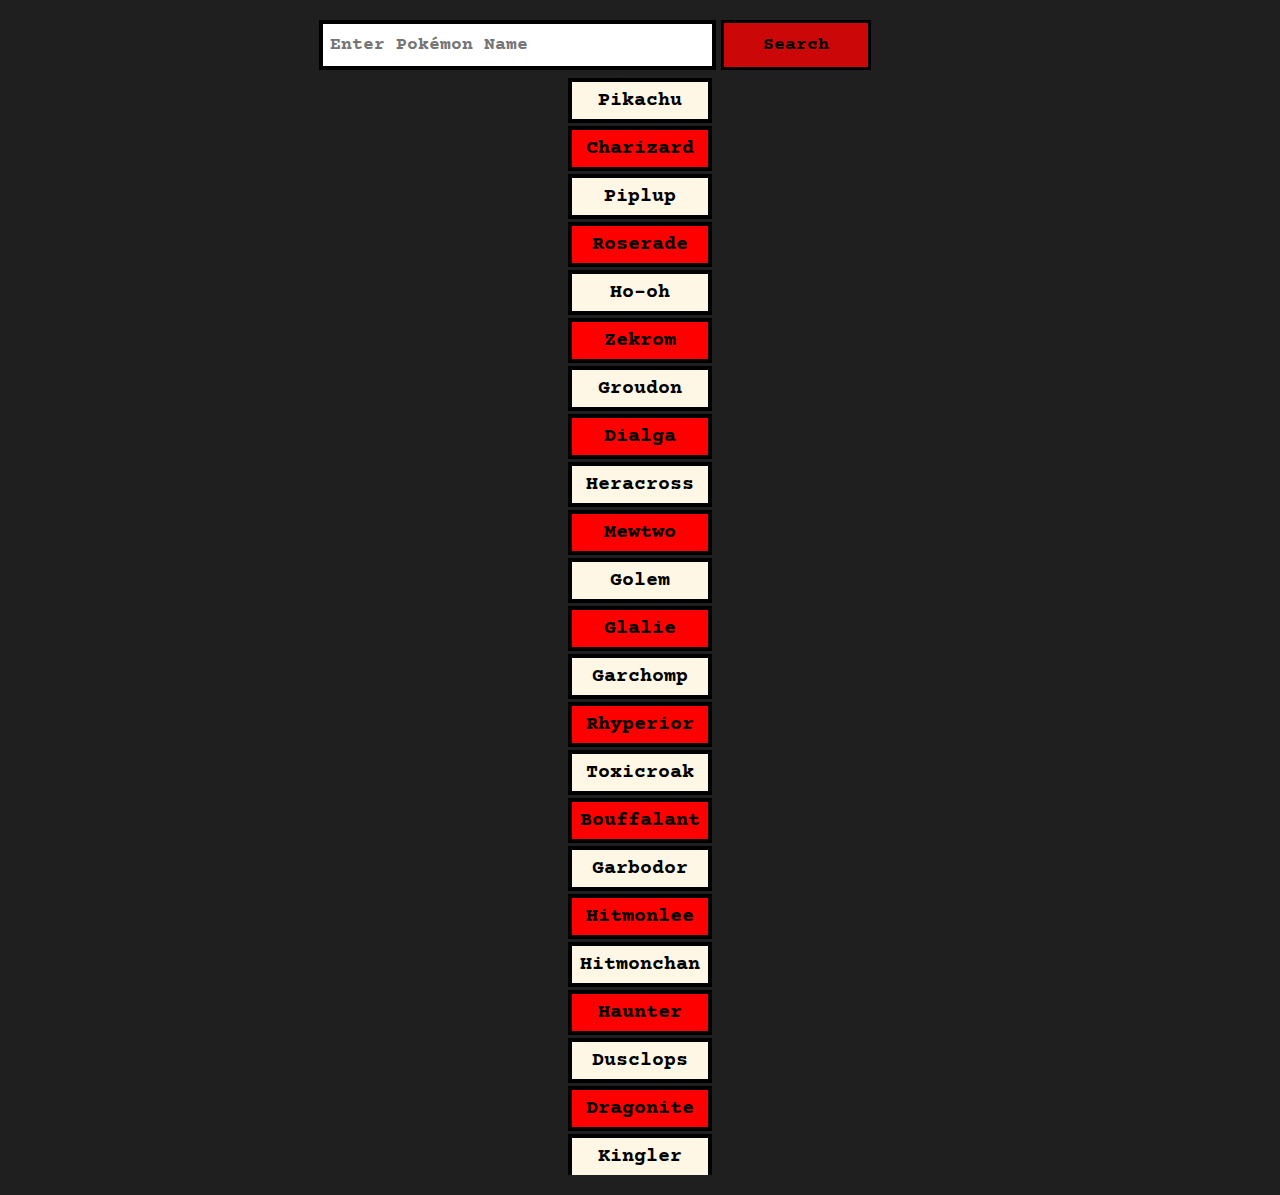
<file: index.html>
<!DOCTYPE html>
<html lang="en">
<head>
    <meta charset="UTF-8">
    <meta name="viewport" content="width=device-width, initial-scale=1.0">
    <title>Dynamic Pokémon Card with More Info</title>
    <link href="https://fonts.googleapis.com/css2?family=Courier+Prime&display=swap" rel="stylesheet">
    <link rel="stylesheet" href="css/dynamic_card.css">
    <link rel="stylesheet" href="css/wallpapers.css">
</head>
<body>
    <div class="search-container">
        <input type="text" id="pokemon-name" placeholder="Enter Pokémon Name" autocomplete="off">
        <button id="search-button"> Search</button>
    </div>
    
    <main>
        <div id="pokemon-list"></div>
        <div id="pokemon-card-container"></div>
    </main>


    <!--<img src="pokeball5.png"> -->

    <script src="scripts/dynamic_card.js" type="module"></script>
</body>
</html>
</file>
<file: css/dynamic_card.css>
/* Overall Page Styling */
body {
    /*font-family: 'Noto Sans JP', sans-serif;  Japanese-inspired font */
    font-family: 'Courier Prime', monospace;
    background-color: #1f1f1f;
    display: flex;
    flex-direction: column;
    align-items: center;
    margin: 0;
    padding: 20px;
    
}

main {
    display: flex;
    flex-direction: row;
}

.search-container {
    display: flex;
    justify-content: center;
    margin-bottom: 5px;
    transform: translateX(-45px);
    font-weight: bold;
}

#pokemon-name {
    padding: 7px;
    font-size: 1.1em;
    /* border-radius: 5px; */
    border: 4px solid black;
    outline: none;
    background-color: white;
    color: black;
    width: 375px;
    font-family: 'Courier Prime', monospace;
    font-weight: bold;
}

button {
    padding: 12px;
    font-size: 1.1em;
    background-color: rgba(255, 0, 0, 0.767);
    color: black;
    border: none;
    margin-left: 5px;
    /*border-radius: 5px; */
    cursor: pointer;
    font-family: 'Courier Prime', monospace;
}

#search-button{
    border:  3px solid black;
    font-weight: bold;
    width: 150px

}

button:hover {
    background-color: #555;
}

#pokemon-card-container {
    display: flex;
    justify-content: center;
    position: relative;
}

.pokemon-card {
    width: 450px;  /* Increased width */
    height: auto;  /* Auto height to fit more information */
    background-color: #464646; /* Grey background */
    border: 7px solid #000000; /* Black outlines */
    /* border-radius: 10px; */
    padding: 20px;
    /*box-shadow: 0 4px 12px rgba(0, 0, 0, 0.3); */
    box-shadow: 0 8px 16px 5px rgba(0, 0, 0, 0.5); /* Increased shadow intensity */
    color: #eee;
    font-size: 15px; 
    text-align: center;
    display: flex;
    flex-direction: column;
    justify-content: space-between;
}

.header {
    padding: 5px;
    border-bottom: 3px solid #222;
}

.header h1 {
    margin: 0;
    font-size: 2.5em;

}

.header p {
    margin: 3px 0;
    font-size: 1.1em;
}

.image-section {
    background-color: #1f1f1f;
    padding: 20px;
    /* border-radius: 10px; */
    margin-bottom: 12px;
    
}




#fire-image-container {
    background-image: url('../images/stages/fire_stage.png');
    background-repeat: no-repeat;
    background-size: cover

}
#bug-image-container {
    background-image: url('../images/stages/bug_stage.png');
    background-repeat: no-repeat;
    background-size: cover

}
#dark-image-container {
    background-image: url('../images/stages/dark_stage.png');
    background-repeat: no-repeat;
    background-size: cover

}
#dragon-image-container {
    background-image: url('../images/stages/dragon_stage.png');
    background-repeat: no-repeat;
    background-size: cover

}
#fairy-image-container {
    background-image: url('../images/stages/fairy_stage.png');
    background-repeat: no-repeat;
    background-size: cover

}
#fighting-image-container {
    background-image: url('../images/stages/fighting_stage.png');
    background-repeat: no-repeat;
    background-size: cover

}
#fire-image-container {
    background-image: url('../images/stages/fire_stage.png');
    background-repeat: no-repeat;
    background-size: cover

}
#flying-image-container {
    background-image: url('../images/stages/flying_stage.png');
    background-repeat: no-repeat;
    background-size: cover
}
#grass-image-container {
    background-image: url('../images/stages/grass_stage.png');
    background-repeat: no-repeat;
    background-size: cover
}
#ground-image-container {
    background-image: url('../images/stages/ground_stage.png');
    background-repeat: no-repeat;
    background-size: cover

}
#ice-image-container {
    background-image: url('../images/stages/ice_stage.png');
    background-repeat: no-repeat;
    background-size: cover

}
#poison-image-container {
    background-image: url('../images/stages/poison_stage.png');
    background-repeat: no-repeat;
    background-size: cover

}
#psychic-image-container {
    background-image: url('../images/stages/psychic_stage.png');
    background-repeat: no-repeat;
    background-size: cover
}
#steel-image-container {
    background-image: url('../images/stages/steel_stage.png');
    background-repeat: no-repeat;
    background-size: cover
}
#water-image-container {
    background-image: url('../images/stages/water_stage.png');
    background-repeat: no-repeat;
    background-size: cover
}
#rock-image-container {
    background-image: url('../images/stages/rock_stage.png');
    background-repeat: no-repeat;
    background-size: cover
}







.image-section img {
    width: 200px;  /* Larger Pokémon sprite */
}

.info-section {
    background-color: #2a2a2a;
    padding: 15px;
    /* border-radius: 8px; */
    margin-bottom: 10px;
}

.info-section p {
    margin: 5px 0;
}

.type {
    padding: 5px 15px;
    /* border-radius: 10px; */
    font-weight: bold;
    text-transform: capitalize;
    display: inline-block;
    border: 2px solid black;
}

.details-section {
    background-color: #2a2a2a;
    padding: 7px;
    /* border-radius: 8px; */
    margin-bottom: 10px;
}

.details-section p {
    margin: 5px 0;
    font-size: 0.9em;
}

.breeding-section, .stats-section, .game-sprites-section {
    background-color: #2a2a2a;
    padding: 15px;
    /* border-radius: 8px; */
    margin-bottom: 15px;
}

.breeding-section p, .stats-section p, .game-sprites-section p {
    margin: 5px 0;
}

.stat {
    display: flex;
    justify-content: space-between;
    margin-bottom: 5px;
}

.stat-name {
    font-weight: bold;
}

.stat-value {
    text-decoration: underline;
}

.gender-ratio {
    display: flex;
    height: 10px;
    margin: 5px 0;
    /*background-color: #ccc; */
    /* border-radius: 5px; */
    overflow: hidden;
}

.gender-bar {
    height: 100%;
}

.female {
    background-color: #f48fb1;
}

.male {
    background-color: #64b5f6;
}

/* Styling for different game sprites */
.game-sprites-section img {
    width: 50px;
    margin: 5px;
}

/* Type-based color badge for the type */
.grass { background-color: #78c850d3; }
.fire { background-color: #f08030c9; }
.water { background-color: #6891f0bb; }
.electric { background-color: #f8d030da; }
.rock { background-color: #b8a138ad; }
.ice { background-color: #98d8d8c7; }
.fighting { background-color: #c03028c0; }
.poison { background-color: #a040a0b9; }
.ground { background-color: #e0c068d7; }
.psychic { background-color: #f85888bb; }
.bug { background-color: #a9b820d5; }
.ghost { background-color: #715898cc; }
.steel { background-color: #b8b8d0cb; }
.dragon { background-color: #7238f8c2;
    border: 1px solid rgba(255, 255, 255, 0.795); }
.dark { 
    background-color: #00000071;
    border-color: rgba(245, 245, 245, 0.89)
 }
.fairy { background-color: #ee99abda; }
.flying {background-color: rgba(245, 245, 245, 0.726);}



.grass-pokemon {
    background-color: #a0d386;
    border: solid black; 
}
.fire-pokemon { 
    background-color: #e0a174; 
    border: solid black
}
.water-pokemon { 
    background-color: #95aee9; 
    border: solid black
}
.electric-pokemon { 
    background-color: #f0dc8d;
    border: solid black
 }
.rock-pokemon { 
    background-color: #ccc18e;
    border: solid black
 }
.ice-pokemon { 
    background-color: #b2d3d3; 
    border: solid black
}
.fighting-pokemon { 
    background-color: #b9605c;
    border: solid black
 }
.poison-pokemon { 
    background-color: #a162a1; 
    border: solid black
}
.ground-pokemon {
    background-color: #e4d09c;
    border: solid black;
 }
.psychic-pokemon { 
    background-color: #f5a0b9; 
    border: solid black;
}
.bug-pokemon { 
    background-color: #c7cf7c; 
    border: solid black
}
.ghost-pokemon { 
    background-color: #9d84c5; 
    border: solid black}
.steel-pokemon { 
    background-color: #c8c8df;
    border: solid black }
.dragon-pokemon {
    background-color: #1651cf; 
    border: solid rgba(255, 255, 255, 0.74)
}
.dark-pokemon { 
    background-color: #444444de;
    border: solid rgba(255, 255, 255, 0.842);
 }
.fairy-pokemon { 
    background-color: #e0c2c9;
    border: solid black
 }
.flying-pokemon {
    background-color: whitesmoke;
    border: solid black}



.grass-pokemon > div { 
    background-color: #78c850;
    border: 1px solid black;
    color: black
 }
.fire-pokemon > div{ 
    background-color: #f08030e3; 
    border: 1px solid black;
    color: black}
.water-pokemon > div{ 
    background-color: #6891f0e0; 
    border: 1px solid black;
    color: black}
.electric-pokemon > div { 
    background-color: #f8d030; 
    border: 1px solid black;
    color: black}

.rock-pokemon > div { 
    background-color: #b8a138d0; 
    border: 1px solid black;
    color: black}
.ice-pokemon  > div { 
    background-color: #98d8d8e0; 
    border: 1px solid black;
    color: black}
.fighting-pokemon > div { 
    background-color: #c03028e1; 
    border: 1px solid black;
    color: black}
.poison-pokemon > div { 
    background-color: #A040A0; 
    border: 1px solid black;
    color: black}
.ground-pokemon > div { 
    background-color: #E0C068; 
    border: 1px solid black;
    color: black}
.psychic-pokemon > div { 
    background-color: #ffa7bc; 
    border: 1px solid black;
    color: black}
.bug-pokemon > div { 
    background-color: #A8B820; 
    border: 1px solid black;
    color: black}
.ghost-pokemon > div { background-color: #705898;
    border: 1px solid black;
    color: black }
.steel-pokemon > div{ 
    background-color: #B8B8D0;
    border: 1px solid black;
    color: black }
.dragon-pokemon > div { 
    background-color: #002b86;
    border: 1px solid rgba(255, 255, 255, 0.795);
    color: rgba(255, 255, 255, 0.747) }

.dark-pokemon > div { 
    background-color: #0f0f0f; 
    color: rgba(255, 255, 255, 0.788);
    border: 2px solid rgba(255, 255, 255, 0.788);
}
.fairy-pokemon > div { 
    background-color: #ebced5; 
    border: 1px solid black;
    color: black}
.flying-pokemon > div {background-color: rgba(245, 245, 245, 0.815);
    border: 1px solid black;
    color: black
}




.image-link {
    position: absolute;
    top: 0;
    right: 0;
    
}

.corner-image {
    width: 70px;
    height: 70px;
    display: block; /* Removes any extra space below the image */
    transform: translate(40%, -34%);
}


#pokemon-list {
    width: 150px;
    height: 1100px;
    /* background-color: yellow; */
    font-size: 18px;
    overflow-y: auto;
}

#pokemon-list::-webkit-scrollbar {
    display: none; /* For Chrome, Safari, and Opera */
}

.pokedex-name {
    border: 4px solid black;
    border-radius: 0px;
    background-color: #fff7e5;
    /*width: 30px; */
    margin: 3px;
    padding: 7px;
    text-align: center;
    font-size: 20px;
    font-weight: bold;
    transition: transform 0.3s ease; /* Smooth transition effect */

}


.pokedex-name:nth-child(even) {
    background-color: red;
    
}



.pokedex-name:hover {
    transform: translateX(4px);
}
</file>
<file: css/wallpapers.css>
.bug_background {
    background-image: url('../images/pixel_wallpapers/BUG.jpg');
}
.dark_background {
    background-image: url('../images/pixel_wallpapers/Dark.png');
    background-size: 500px 500px
}
.dragon_background {
    background-image: url('../images/pixel_wallpapers/DRAGON5.png');

}
.electric_background {
    background-image: url('../images/pixel_wallpapers/ELECTRIC.png');
    background-size: 700px 700px
}
.fighting_background {
    background-image: url('../images/pixel_wallpapers/FIGHTING3.png');
    background-size: 800px 800px
}
.fire_background {
    background-image: url('../images/pixel_wallpapers/FIRE.webp');
    background-size: 700px 700px

}
.flying_background {
    background-image: url('../images/pixel_wallpapers/FLYING2.gif')
}
.ghost_background {
    background-image: url('../images/pixel_wallpapers/GHOST2.jpg');
    background-size: 700px 700px
}
.grass_background {
    background-image: url('../images/pixel_wallpapers/GRASS.jpg');

}
.ground_background {
    background-image: url('../images/pixel_wallpapers/GROUND3.png');
    background-size: 800px 800px
}
.ice_background {
    background-image: url('../images/pixel_wallpapers/ICE.jpg');

}
.normal_background {
    background-image: url('../images/pixel_wallpapers/NORMAL.jpg');
    background-size: 500px 500px
}

.psychic_background {
    background-image: url('../images/pixel_wallpapers/PSYCHIC2.jpg');

}
.rock_background {
    background-image: url('../images/pixel_wallpapers/ROCK.jpg');
    background-size: 400px 400px

}
.steel_background {
    background-image: url('../images/pixel_wallpapers/STEEL2.png');
    background-size: 850px 650px

}
.water_background {
    background-image: url('../images/pixel_wallpapers/WATER1.jpg');
    background-size: 550px 400px

}

.poison_background {
    background-image: url('../images/pixel_wallpapers/POISON.png');
    background-size: 800px 700px

}





/* LEGENDARIES */

/* 'arceus_background',
        'rayquaza_background',
        'lugia_background',
        'ho-oh_background',
        'kyogre_background',
        'groudon_wallpaper',
        'giratina_wallpaper',
        'mewtwo_wallpaper',
        'zekrom_wallpaper',
        'reshiram_wallpaper',

        'bouffalant_wallpaper',
        'bronzong_wallpaper',
        'garchomp_wallpaper',
        'hippowdon_wallpaper',
        'infernape_wallpaper',
        'metagross_wallpaper',
        'milotic_wallpaper',
*/


.arceus_background {
    background-image: url('../images/pixel_wallpapers/customs/ARCEUS.jpg');
    background-size: 800px 700px;
        
}


.rayquaza_background {
    background-image: url('../images/pixel_wallpapers/customs/RAYQUAZA.jpg');
    background-size: 800px 700px;
        
}

.lugia_background {
    background-image: url('../images/pixel_wallpapers/customs/LUGIA.gif');
    background-size: 700px 650px;
        
}

.ho-oh_background {
    background-image: url('../images/pixel_wallpapers/customs/HO-OH.png');
    background-size: 900px 600px

}

.kyogre_background, .groudon_background {
    background-image: url('../images/pixel_wallpapers/customs/KYOGRE_GROUDON.png');

}



.mewtwo_background {
    background-image: url('../images/pixel_wallpapers/customs/MEWTWO.jpg');
    background-size: 700px 600px;

}

.zekrom_background, .reshiram_background {
    background-image: url('../images/pixel_wallpapers/customs/ZEKROM_RESHIRAM.png');
    background-size: 900px 900px;

}



.palkia_background,
.dialga_background,
.uxie_background,
.mesprit_background,
.azelf_background
.giratina_background {
    background-image: url('../images/pixel_wallpapers/customs/SINNOH_LEGENDARY.png');
}


.turtwig_background,
.grotle_background,
.chimchar_background,
.monferno_background,
.piplup_background,
.prinplup_background {
    background-image: url('../images/pixel_wallpapers/customs/SINNOH_STARTER.jpg');
    background-size: 1000px, 900px
}

/*
.haxorus_background,
.hydreigon_background,
.volcarona_background,
.excadrill_background,
.chandelure_background,
.conkeldurr_background,
.krookodile_background,
.bisharp_background,
.scrafty_background,
.darmanitan_background {
    background-image: url('../images/pixel_wallpapers/customs/PSUEDO_LEGENDARY.png');
}
*/

.spiritomb_background,
.garchomp_background,
.togekiss_background,
.lucario_background,
.milotic_background {
    background-image: url('../images/pixel_wallpapers/customs/CYNTHIA.avif');
    background-size: 600px, 400px

}


.infernape_background {
    background-image: url('../images/pixel_wallpapers/customs/INFERNAPE2.png');
    background-size: 600px 400px;

}


.bouffalant_background {
    background-image: url('../images/pixel_wallpapers/customs/BOUFFALANT.png');
    background-size: 600px 400px;

}

.hippowdon_background {
    background-image: url('../images/pixel_wallpapers/customs/HIPPOWDON2.png');
    background-size: 600px 400px;

}


.bronzong_background{
    background-image: url('../images/pixel_wallpapers/customs/BRONZONG.png');
    background-size: 600px 400px;
}
</file>
